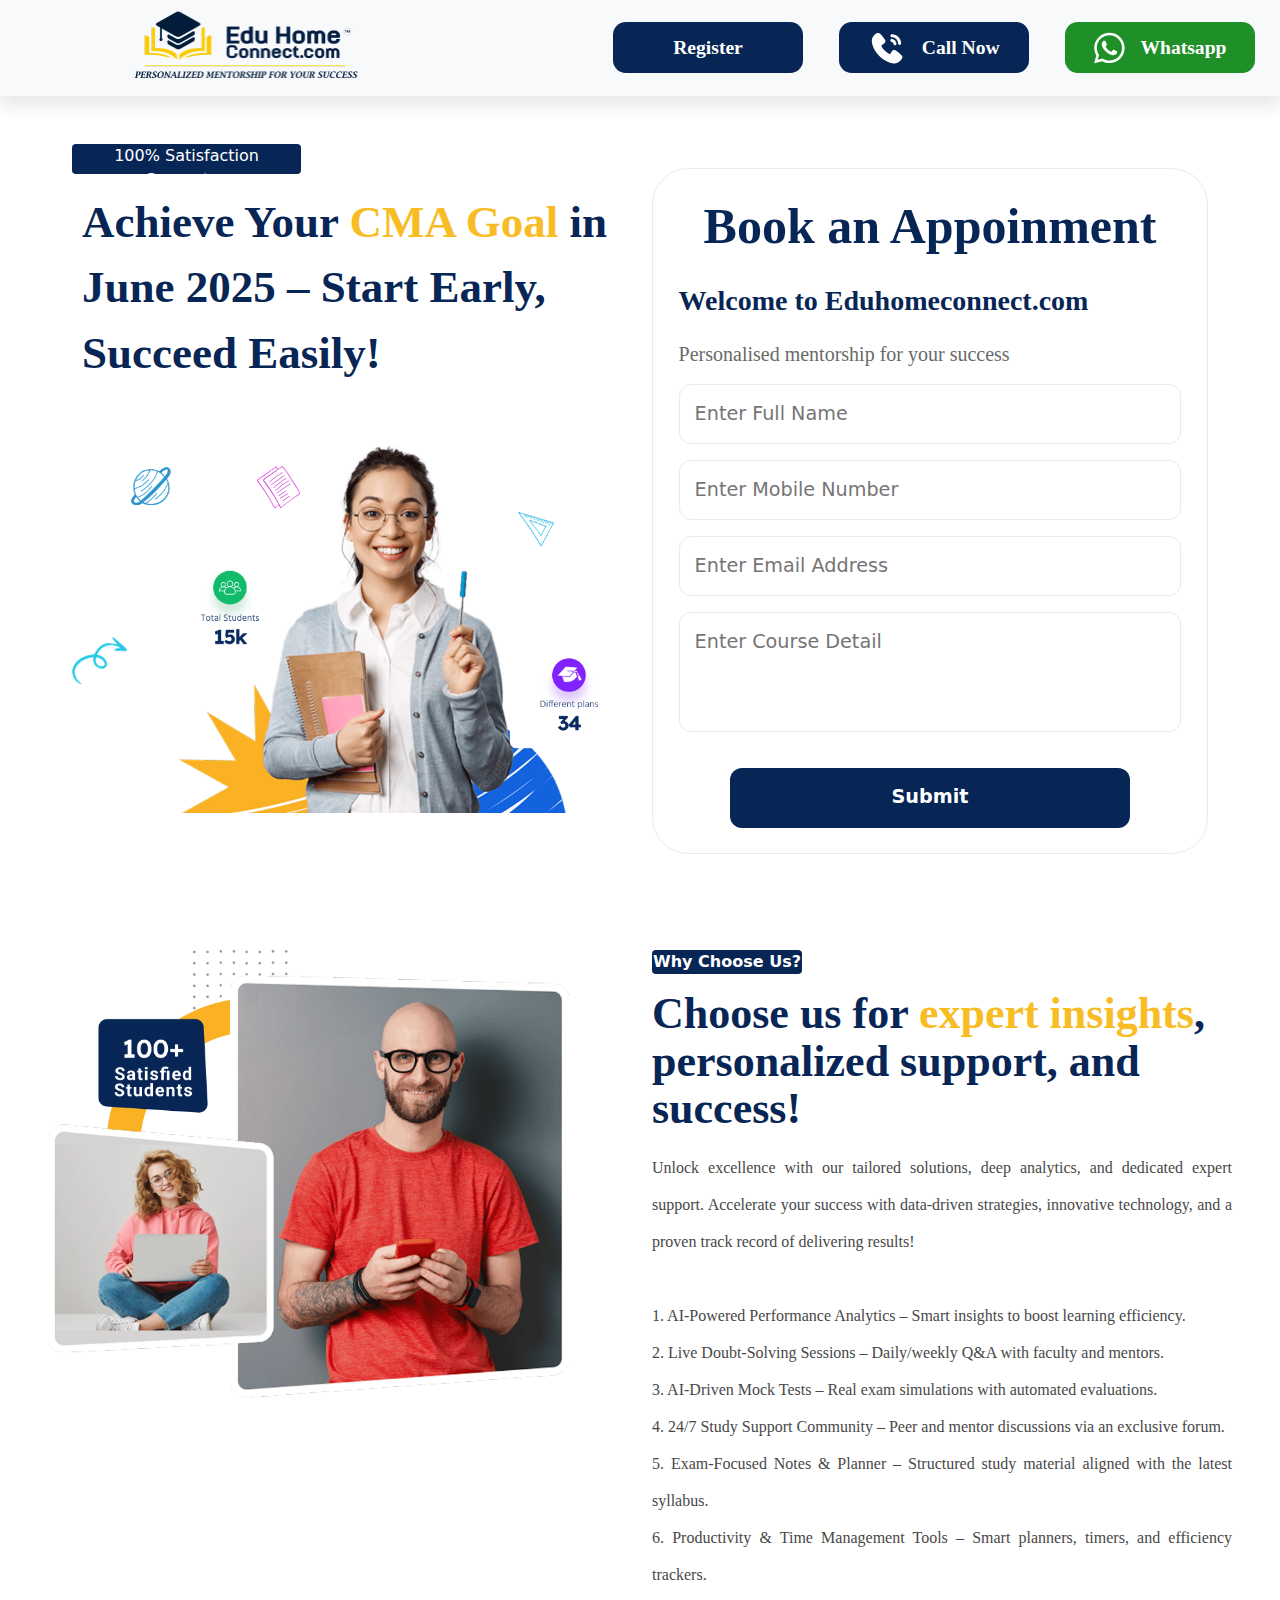
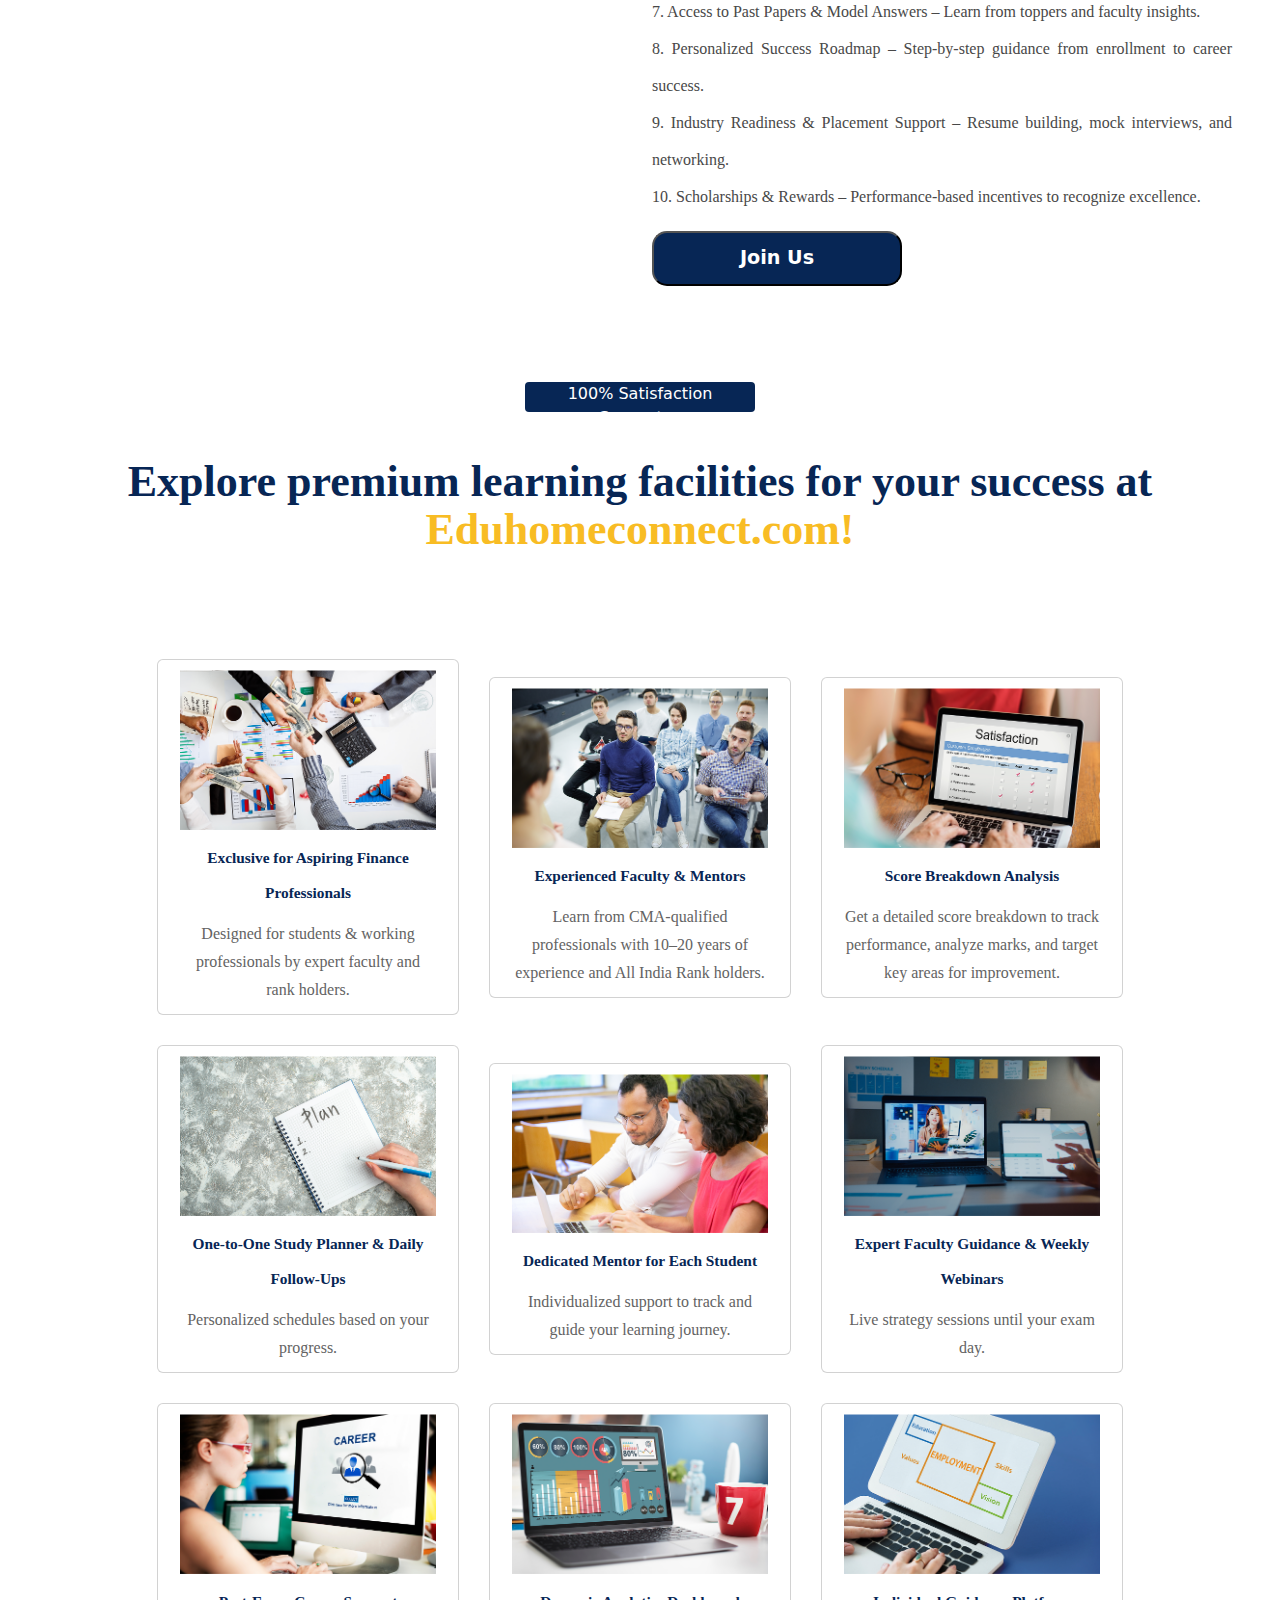
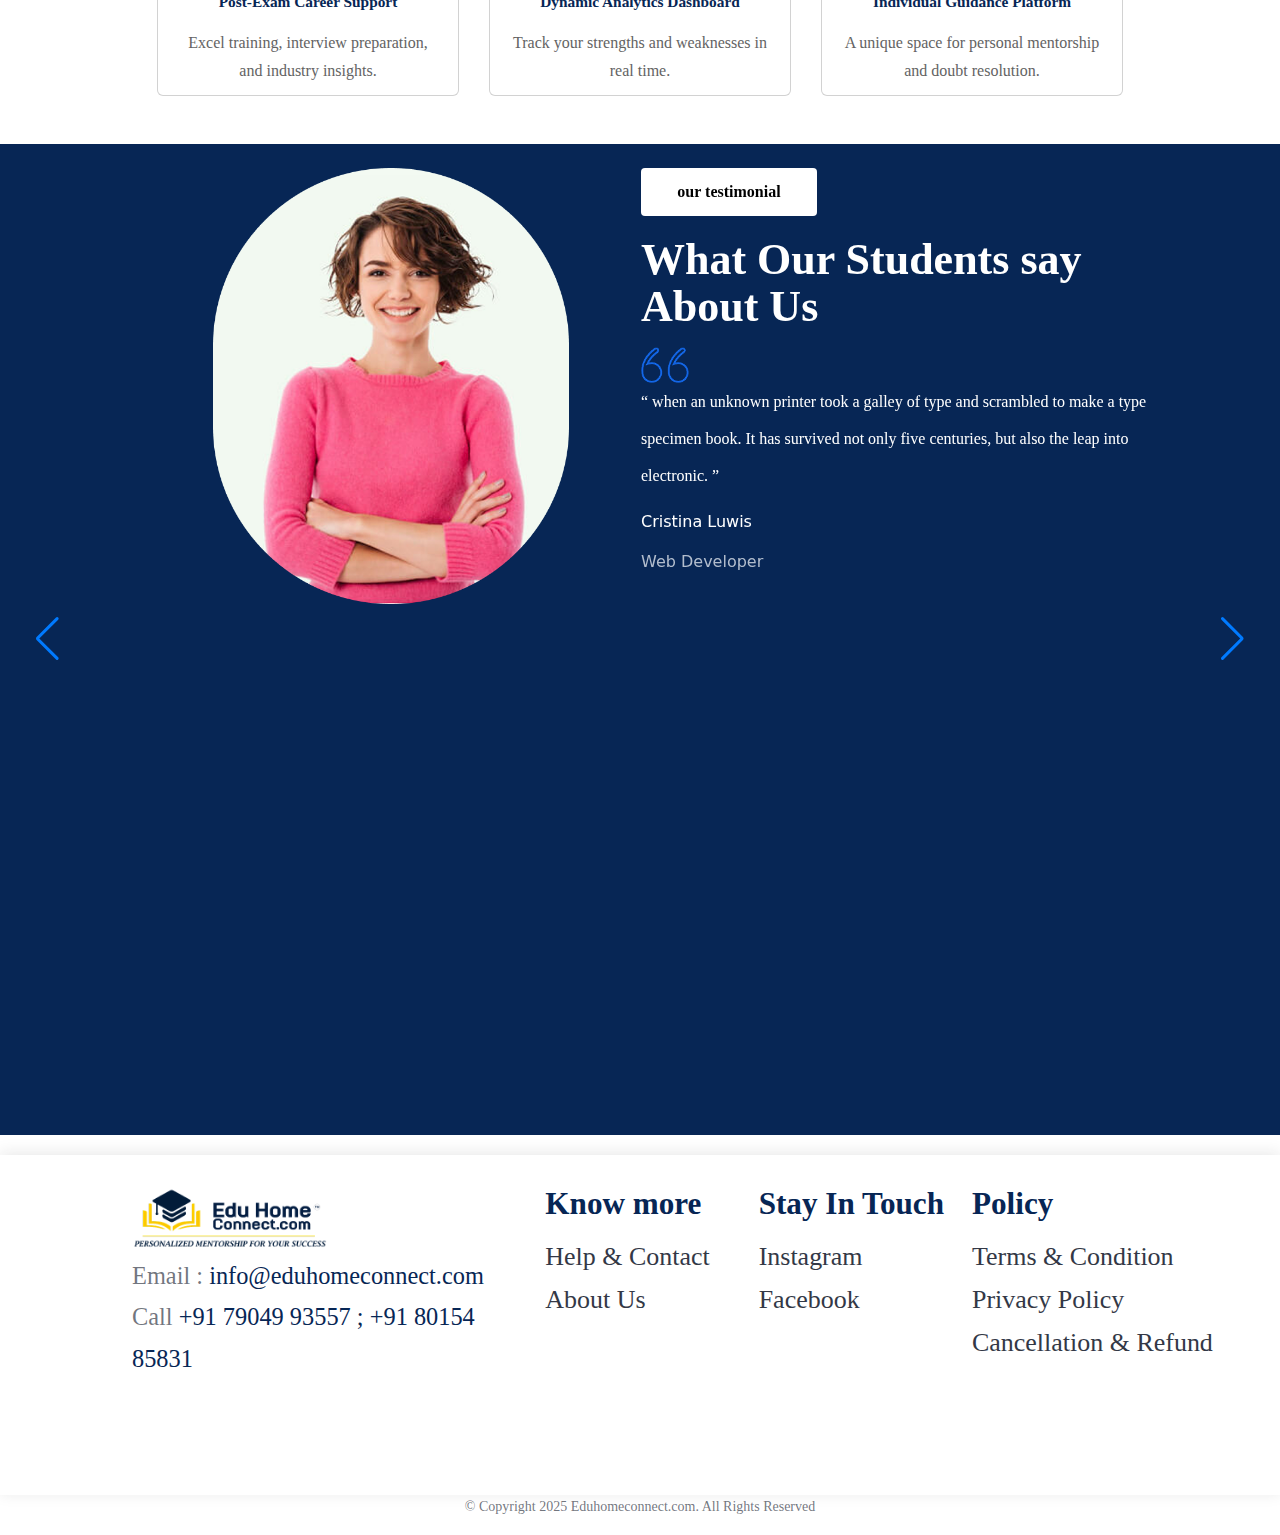
<file: index.html>
<!doctype html>
<html>

<head>
  <meta charset="utf-8">
  <meta name="viewport" content="width=device-width, initial-scale=1">
  <title>Eduhome</title>
  <link rel="icon" type="image/x-icon" href="assets/favicon.png" sizes="64*64">
  <!-- Swiper CSS -->
  <link rel="stylesheet" href="https://cdn.jsdelivr.net/npm/swiper@11/swiper-bundle.min.css" />

  <!-- Swiper JS -->
  <script src="https://cdn.jsdelivr.net/npm/swiper@11/swiper-bundle.min.js"></script>


  <!-- CSS file -->
  <link rel="stylesheet" href="utitlity.css">
  <!-- swiper js -->
  <link rel="stylesheet" href="https://cdn.jsdelivr.net/npm/swiper@11/swiper-bundle.min.css" />
  <!-- <link rel="stylesheet" href="utitlity.css"> -->
  <link href="https://cdn.jsdelivr.net/npm/bootstrap@5.3.3/dist/css/bootstrap.min.css" rel="stylesheet"
    integrity="sha384-QWTKZyjpPEjISv5WaRU9OFeRpok6YctnYmDr5pNlyT2bRjXh0JMhjY6hW+ALEwIH" crossorigin="anonymous">
</head>

<body>

  <!-- header -->


  <nav class="navbar navbar-expand-lg bg-body-tertiary">
    <div class="container-fluid">
      <div class=" col-lg-3 col-sm-6 logo-img justify-content-end ">
        <img src="assets/logo.png" alt="logo">
      </div>
      <button class="navbar-toggler" type="button" data-bs-toggle="collapse" data-bs-target="#navbarSupportedContent"
        aria-controls="navbarSupportedContent" aria-expanded="false" aria-label="Toggle navigation">
        <span class="navbar-toggler-icon"></span>
      </button>
      <div class="collapse navbar-collapse" id="navbarSupportedContent">
        <ul class="navbar-nav me-auto mb-2 mb-lg-2 mx-2">

        </ul>

        <div class="baji">
          <div class="btn"><button class=" b1" type="submit">Register</button></div>
          <div class="btn"><button class=" b2" type="submit"><img src="assets/call-logo.svg" alt="">Call Now</button>
          </div>
          <div class="btn"><button class=" b3" type="submit"><img src="assets/whatsapp.svg" alt="">Whatsapp</button>
          </div>




          </form>
        </div>
      </div>
  </nav>


  <!--section-1  -->
  <section class="default-section-1">
    <div class="row  container-fluid ">
      <div class=" col-sm-12 col-md-12  col-xl-6 d-flex ">
        <div class="row ">
          <div class="sec1">
            <div class="p-sec1 col-lg-12 col-sm-12 col-md-12" style="display: flex; justify-content: left;">
              <p>100% Satisfaction Guarantee</p>
            </div>
            <p class="h-sec1">Achieve Your <span class="text-yellow">CMA Goal</span> in June 2025 –
              Start Early, Succeed Easily!</p>
          </div>
          <div class="akka-img"><img src="assets/Group 38233.png" alt="Sister"></div>
        </div>
      </div>
      <div class="  col-sm-12  col-md-12 col-lg-12  col-xl-6">

        <div class="forms mt-4">
          <form action="">
            <h2>Book an Appoinment</h2>
            <h3>Welcome to Eduhomeconnect.com</h3>
            <p>Personalised mentorship for your success</p>
            <div class="input-container">
              <input type="text" class="input-box" placeholder="Enter Full Name">
              <input type="text" class="input-box" placeholder="Enter Mobile Number">
              <input type="text" class="input-box" placeholder="Enter Email Address">
              <textarea class="input-box-large" placeholder="Enter Course Detail"></textarea>
              <button class="submit-btn">Submit</button>

            </div>

          </form>

        </div>

      </div>
    </div>
  </section>

  <!-- section-2 -->
  <section class=" default-section-1">
    <div class=" row">
      <div class="col-lg-12 col-xl-6 col-md-12 col-sm-12">
        <div class="anna-img"><img src="assets/Group 38234.png" alt="section-2 image"></div>
      </div>
      <div class="col-lg-12 col-xl-6 col-md-12  col-sm-12">
        <div class=" col-3 ">
          <p class="p-sec2">Why Choose Us?</p>
        </div>
        <p class="h-sec2 sec">Choose us for <span class="text-yellow">expert insights</span>,
          personalized support, and success!</p>
        <p class="sec sp-sec2">Unlock excellence with our tailored solutions, deep analytics, and dedicated expert
          support. Accelerate your success with data-driven strategies, innovative technology, and a proven track record
          of delivering results!
          <br> <br>1. AI-Powered Performance Analytics – Smart insights to boost learning efficiency. <br>
          2. Live Doubt-Solving Sessions – Daily/weekly Q&A with faculty and mentors.<br>
          3. AI-Driven Mock Tests – Real exam simulations with automated evaluations.<br>
          4. 24/7 Study Support Community – Peer and mentor discussions via an exclusive forum.<br>
          5. Exam-Focused Notes & Planner – Structured study material aligned with the latest syllabus.<br>
          6. Productivity & Time Management Tools – Smart planners, timers, and efficiency trackers.<br>
          7. Access to Past Papers & Model Answers – Learn from toppers and faculty insights.<br>
          8. Personalized Success Roadmap – Step-by-step guidance from enrollment to career success.<br>
          9. Industry Readiness & Placement Support – Resume building, mock interviews, and networking.<br>
          10. Scholarships & Rewards – Performance-based incentives to recognize excellence.
        </p>
        <div><button class="join-btn">Join Us</button></div>
      </div>
    </div>
  </section>

  <!-- section-3 -->
  <section class="default-section-1">

    <div class="row  card-container">
     
        <div class="p-sec1  ">
          <p>100% Satisfaction Guarantee</p>
        </div>
        <p class="h-sec3">Explore premium learning facilities for your success at <span
            class="text-yellow">Eduhomeconnect.com!</span></p>
      <div class="card col-lg-3 col-md-10 ">
        <img src="assets/Rectangle 2136.png" alt="">
          <p class="card-h">Exclusive for Aspiring Finance
            Professionals</p>
          <p class="card-p"> Designed for students & working professionals by expert faculty and rank holders.</p>
        
      </div>
      <div class="card col-lg-3 col-md-10 ">
        <img src="assets/Rectangle 2136 (1).png" alt="">
          <p class="card-h">Experienced Faculty & Mentors</p>
          <p class="card-p"> Learn from CMA-qualified professionals with 10–20 years of experience and All India Rank
            holders.</p>
      </div>
      <div class="card col-lg-3 col-md-10 ">
        <img src="assets/Rectangle 2135.png" alt="">
          <p class="card-h">Score Breakdown Analysis</p>
          <p class="card-p">Get a detailed score breakdown to track performance, analyze marks, and target key areas for
            improvement.</p>
      </div>
      <div class="card col-lg-3 col-md-10 ">
          <img src="assets/Rectangle 2136 (2).png" alt="">
          <p class="card-h">One-to-One Study Planner & Daily Follow-Ups</p>
          <p class="card-p">Personalized schedules based on your progress. </p>
      </div>
      <div class="card col-lg-3 col-md-10">
          <img src="assets/Rectangle 2136 (3).png" alt="">
          <p class="card-h">Dedicated Mentor for Each Student</p>
          <p class="card-p"> Individualized support to track and guide your learning journey. </p>
      </div>
      <div class="card col-lg-3 col-md-10 ">
         <img src="assets/Rectangle 2135 (1).png" alt="">
          <p class="card-h">Expert Faculty Guidance & Weekly Webinars</p>
          <p class="card-p">Live strategy sessions until your
            exam day. </p>
      </div>
      <div class="card col-lg-3 col-md-10 ">
          <img src="assets/Rectangle 2136 (4).png" alt="">
          <p class="card-h">Post-Exam Career
            Support</p>
          <p class="card-p">Excel training, interview preparation, and industry insights. </p>
      </div>
      <div class="card col-lg-3 col-md-10 ">
          <img src="assets/Rectangle 2136 (5).png" alt="">
          <p class="card-h">Dynamic Analytics
            Dashboard</p>
          <p class="card-p">Track your strengths and weaknesses
            in real time. </p>
      </div>
      <div class="card col-lg-3 col-md-10 ">
          <img src="assets/Rectangle 2135 (2).png" alt="">
          <p class="card-h"> Individual Guidance
            Platform</p>
          <p class="card-p">A unique space for personal mentorship and
            doubt resolution.</p>
      </div>
    </div>
  </section>

  <!-- section - 4 -->

  <section class="default-section-4 p-4">
    <div class="swiper ">
      <div class="swiper-wrapper">
        <div class="swiper-slide">
          <div class="container">
            <div class="row d-flex justify-center gap-5">
              <div class="col-lg-4 col-md-12  col-sm-10 logo-img d-flex justify-center">
                <img src="assets/testimonial01.jpg (1).png" alt="">
              </div>
              <div class="col-lg-6 col-md-12 col-sm-10  testimonial ">
                <div class="p-test d-flex justify-center align-middle pt-3">
                  <p>our testimonial</p>
                </div>
                <p class="h-sec2 text-white" style=" max-width: 500px;">What Our Students say About Us</p>
                <div class="quote"> <img src="assets/quote.png.png" alt=""></div>
                <p class="sp-sec2 text-white" >“ when an unknown printer took a galley of type and
                  scrambled to make a type specimen book. It has survived not
                  only five centuries, but also the leap into electronic. ”</p>
                <div class="d-flex progressbar">
                  <div class="p1"></div>
                  <div class="p2"></div>
                </div>
                <p class=" text-white" >Cristina Luwis</p>
                <span class="text-gray" >Web Developer</span>
              </div>
            </div>
          </div>
        </div>
        <div class="swiper-slide">
          <div class="container">
            <div class="row d-flex justify-center" style="gap: 100px;">
              <div class="col-lg-4 col-md-12  col-sm-10 logo-img d-flex justify-center">
                <img src="assets/testimonial01.jpg (1).png" alt="">
              </div>
              <div class="col-lg-6 col-md-12 col-sm-10  testimonial ">
                <div class="p-test d-flex justify-center align-middle pt-3">
                  <p>testimonial</p>
                </div>
                <p class="h-sec2 text-white" style=" max-width: 500px;">What Our Students say About Us</p>
                <div class="quote"> <img src="assets/quote.png.png" alt=""></div>
                <p class="sp-sec2 text-white" >“ when an unknown printer took a galley of type and
                  scrambled to make a type specimen book. It has survived not
                  only five centuries, but also the leap into electronic. ”</p>
                <div class="d-flex progressbar">
                  <div class="p1"></div>
                  <div class="p2"></div>
                </div>
                <p class=" text-white" >Cristina Luwis</p>
                <span class="text-gray" >Web Developer</span>
              </div>
            </div>
          </div>
        </div>
        <div class="swiper-slide">
          <div class="container">
            <div class="row d-flex justify-center" style="gap: 100px;">
              <div class="col-lg-4 col-md-12  col-sm-10 logo-img d-flex justify-center">
                <img src="assets/testimonial01.jpg (1).png" alt="">
              </div>
              <div class="col-lg-6 col-md-12 col-sm-10  testimonial ">
                <div class="p-test d-flex justify-center align-middle pt-3">
                  <p>testimonial</p>
                </div>
                <p class="h-sec2 text-white" style=" max-width: 500px;">What Our Students say About Us</p>
                <div class="quote"> <img src="assets/quote.png.png" alt=""></div>
                <p class="sp-sec2 text-white" >“ when an unknown printer took a galley of type and
                  scrambled to make a type specimen book. It has survived not
                  only five centuries, but also the leap into electronic. ”</p>
                <div class="d-flex progressbar">
                  <div class="p1"></div>
                  <div class="p2"></div>
                </div>
                <p class=" text-white">Cristina Luwis</p>
                <span class="text-gray" >Web Developer</span>
              </div>
            </div>
          </div>
        </div>
      </div>
      <!--Pagination & Navigation Buttons -->

      <div class="swiper-button-prev"></div>
      <div class="swiper-button-next"></div>
    </div>
  </section>


  <footer class="container-fluid ">
    <div class="ft">
      <div class=" row d-flex">
        <div class="col-lg-5">

          <div class="left-contact">

            <div class=" col-lg-6 col-sm-6 footer-img">
              <img src="assets/logo.png" alt="footer-logo">
            </div>
            <p><span>Email : </span> info@eduhomeconnect.com <br>
              <span>Call </span>+91 79049 93557 ; +91 80154 85831
            </p>

          </div>
        </div>
        <div class="col-lg-2">
          <div class="first-foot">
            <h2>Know more</h2>
            <a href="">Help & Contact</a>
            <a href="">About Us</a>
          </div>
        </div>
        <div class="col-lg-2">
          <div class="first-foot">
            <h2>Stay In Touch</h2>
            <a href="">Instagram</a>
            <a href="">Facebook</a>
          </div>

        </div>
        <div class="col-lg-3 ">
          <div class="first-foot col-sm-12">
            <h2>Policy</h2>
            <a href="">Terms & Condition</a>
            <a href="">Privacy Policy</a>
            <a href="">Cancellation & Refund</a>
          </div>

        </div>

      </div>

    </div>
  </footer>
  <div class=" container-fluid" style="background-color: FAFAFA;">
    <p class="copyright-p">© Copyright 2025 Eduhomeconnect.com. All Rights Reserved</p>
  </div>

  <script>
    document.addEventListener("DOMContentLoaded", function () {
      var swiper = new Swiper(".swiper", {
        loop: true, // Enable looping
        pagination: {
          el: ".swiper-pagination",
          clickable: true,
        },
        navigation: {
          nextEl: ".swiper-button-next",
          prevEl: ".swiper-button-prev",
        },
      });
    });
  </script>

  <script src="https://cdn.jsdelivr.net/npm/bootstrap@5.3.3/dist/js/bootstrap.bundle.min.js"
    integrity="sha384-YvpcrYf0tY3lHB60NNkmXc5s9fDVZLESaAA55NDzOxhy9GkcIdslK1eN7N6jIeHz"
    crossorigin="anonymous"></script>
</body>

</html>
</file>
<file: utitlity.css>
/* Display Utilities */
.d-block {
  display: block;
}

.d-inline {
  display: inline;
}

.d-inline-block {
  display: inline-block;
}

.d-none {
  display: none;
}

/* Status Backgrounds */
.bg-blue {
  background-color: rgba(7, 38, 85, 1);
}

.bg-green {
  background-color: rgba(31, 144, 40, 1);
}

.bg-yellow {
  background-color: rgba(248, 188, 36, 1);
}

.bg-grey {
  background-color: rgba(99, 99, 99, 1);
}

.bg-footer-grey {
  background-color: rgba(51, 56, 70, 1);
}

.responsive {
  width: 100%;
  height: auto;
}

/* Justify Content */
.justify-start {
  justify-content: flex-start;
}

.justify-end {
  justify-content: flex-end;
}

.justify-center {
  justify-content: center;
}

.justify-between {
  justify-content: space-between;
}

.justify-around {
  justify-content: space-around;
}

.justify-evenly {
  justify-content: space-evenly;
}

/* Align Items */
.items-start {
  align-items: flex-start;
}

.items-end {
  align-items: flex-end;
}

.items-center {
  align-items: center;
}

.items-baseline {
  align-items: baseline;
}

.items-stretch {
  align-items: stretch;
}

* {
  margin: 0px;
  padding: 0px;
}
.text-white {
  color: white;
}
.text-gray {
  color: #b2bdcd;
}
.text-yellow {
  color: rgba(248, 188, 36, 1);
}

/* logo */
.logo-img {
  margin-left: 120px;
  display: flex;
  object-fit: cover;
  max-width: 227px;
}

.logo-img img {
  max-width: 100%;
  height: 100%;
}

.footer-img {
  display: flex;
  object-fit: cover;
  max-width: 227px;
}

.footer-img img {
  max-width: 100%;
  height: 100%;
}

.navbar {
  display: inline-block;
  box-shadow: 0px 10px 15px 0px #1919191a;
}

/* buttons */

.b1 {
  width: clamp(60px, 40vw, 190px);
  height: 51px;
  border-radius: 12.79px;
  display: flex;
  justify-content: center;
  align-items: center;
  background-color: rgba(7, 38, 85, 1);
  color: #ffffff;
  font-size: 19.6px;
  font-family: Roboto;
  font-weight: 700;
  border-style: none;
}

.b2 {
  border-style: none;
  display: flex;
  flex-wrap: nowrap;
  justify-content: center;
  align-items: center;
  width: clamp(60px, 40vw, 190px);
  height: 51px;
  border-radius: 12.79px;
  background-color: rgba(7, 38, 85, 1);
  color: #ffffff;
  font-size: 19.6px;

  font-family: "Roboto";
  font-weight: 700;
  gap: 15.5px;
}

.b1,
.b2,
.b3 p {
  text-align: center;
}

.b3 {
  border-style: none;
  display: flex;
  flex-wrap: nowrap;
  justify-content: center;
  align-items: center;
  width: clamp(60px, 40vw, 190px);
  height: 51px;
  border-radius: 12.79px;
  background-color: rgba(31, 144, 40, 1);
  color: #ffffff;
  font-size: 19.6px;
  font-family: "Roboto";
  font-weight: 700;
  gap: 15.87px;
}

.bigthala {
  box-shadow: 0px 10px 15px 0px rgba(25, 25, 25, 0.1);
}

/* section-01 */
.h-sec1 {
  justify-content: center;
  margin-left: 10px;
  text-align: left;
  font-family: Roboto;
  font-weight: 700;
  font-size: 45px;
  line-height: 65.45px;
  letter-spacing: 0%;
  color: rgba(7, 38, 85, 1);
}

.p-sec1 {
  display: flex;
  justify-content: center;
}

.p-sec1 p {
  font-weight: 500;
  border-radius: 4px solid black;
  background-color: rgba(7, 38, 85, 1);
  color: white;
  text-align: center;
  width: 229.13999938964844px;
  height: 30px;
  border-radius: 4px;
}

.p-test {
  background-color: white;
  color: black;
  width: 176px;
  border-radius: 4px;
  text-align: center;
  font-family: Roboto;
  font-weight: 700;
  font-size: 16px;
  line-height: 16px;
  letter-spacing: 0%;
  margin-bottom: 20px;
}

.p-test p {
  text-align: center;
}

.akka-img img {
  width: 100%;
  height: auto;
  max-width: 100%;
  object-fit: cover;
  display: block;
}

.anna-img img {
  width: 90%;
  height: auto;
  max-width: 100%;
  object-fit: cover;
  display: block;
}

.default-section-1 {
  gap: 50px;
  padding: 48px;
  width: 100%;
  max-width: 1820px;
  min-width: 300px;
  margin: 0 auto;

  /* Background Image Properties */
  /* background-image: url('assets/Section\ →\ Section.png');
    background-size: cover;
    background-position: center; 
    background-repeat: no-repeat;
    background-attachment: fixed;  */

  /* Responsive adjustments */
  display: flex;
  align-items: center;
  justify-content: center;
  text-align: center;
}

/* section-2 */
/* Heading Section 2 */
.h-sec2 {
  max-width: 900px;
  font-family: "Roboto";
  text-align: left;
  font-weight: 700;
  font-size: clamp(28px, 5vw, 44px);
  line-height: clamp(30px, 5vw, 47.47px);
  letter-spacing: 0%;
  color: rgba(7, 38, 85, 1);
}

/* Paragraph Section 2 */
.p-sec2 {
  max-width: 872.505126953125px;
  text-align: center;
  font-weight: 700;
  justify-content: center;
  background-color: rgba(7, 38, 85, 1);
  color: white;
  width: clamp(150px, 8vw, 442px);
  border-radius: 4px;
}

/* Span Section 2 */
.sp-sec2 {
  text-align: justify;
  max-width: 800px;
  font-family: Roboto;
  font-weight: 400;
  font-size: clamp(16px, 1vw, 20px);
  line-height: clamp(25px, 4vw, 37.03px);
  letter-spacing: 0%;
  color: rgba(72, 72, 72, 1);
}

/* section-3 */
.h-sec3 {
  width: clamp(400px, 80vw, 800.2px);
  font-family: "Roboto";
  text-align: center;
  font-weight: 700;
  font-size: clamp(28px, 5vw, 44px);
  line-height: clamp(30px, 5vw, 47.47px);
  letter-spacing: 0%;
  color: rgba(7, 38, 85, 1);
  padding-bottom: clamp(20px, 5vw, 60px);
}

/* Form Container */
form {
  /* Ensures adaptability */
  max-width: 900px;
  margin: auto;
  /* Centers the form */
  padding: clamp(1rem, 2vw, 2rem);
  border: 1px solid #eaeaea;
  border-radius: 36.54px;
}

/* Headings */
/* H2 Styling */
form h2 {
  font-family: Roboto;
  font-weight: 700;
  font-size: clamp(10px, 5vw, 50px);
  /* Adjusts from 32px to 50px */
  line-height: clamp(2.5rem, 6vw, 4.09rem);
  /* Adjusts from 40px to 65.45px */
  letter-spacing: 0%;
  text-align: center;
  color: #072655;
}

/* H3 Styling */
form h3 {
  font-family: Roboto;
  font-weight: 700;
  font-size: clamp(10px, 5vw, 28px);
  /* Adjusts from 32px to 50px */
  line-height: clamp(2.5rem, 6vw, 4.09rem);
  /* Adjusts from 40px to 65.45px */
  letter-spacing: 0%;
  text-align: left;
  color: #072655;
}

/* Paragraph Styling */
form p {
  font-family: Roboto;
  font-weight: 400;
  font-size: clamp(1rem, 3vw, 1.25rem);
  line-height: clamp(1.5rem, 4vw, 1.66rem);
  letter-spacing: 0%;
  text-align: left;
  color: #696969;
}

/* Input Fields */
.input-container {
  display: flex;
  flex-direction: column;
  gap: clamp(8px, 2vw, 16px);
  width: 100%;
  max-width: 800px;
}

.input-box,
.input-box-large {
  width: 100%;
  height: clamp(45px, 7vw, 60px);
  border-radius: 12px;
  border: 1px solid #eaeaea;
  padding: clamp(10px, 2vw, 15px);
  font-size: clamp(0.9rem, 2.5vw, 1.2rem);
}

.input-box-large {
  height: clamp(80px, 10vw, 120px);
  resize: none;
}

/* Submit Button */
.submit-btn {
  width: 100%;
  max-width: 400px;
  height: clamp(45px, 6vw, 60px);
  border-radius: 12px;
  border: none;
  background-color: #072655;
  color: white;
  font-size: clamp(1rem, 2.5vw, 1.2rem);
  font-weight: bold;
  cursor: pointer;
  display: flex;
  align-items: center;
  justify-content: center;
  margin: clamp(10px, 3vw, 20px) auto 0;
}

/* Join Button */
.join-btn {
  width: clamp(150px, 20vw, 250px);
  height: clamp(40px, 6vw, 55px);
  background-color: #072655;
  color: white;
  border-radius: 15px;
  font-size: clamp(1rem, 2.5vw, 1.2rem);
  font-weight: 700;
  text-align: center;
  display: flex;
  align-items: center;
  justify-content: center;
  margin-top: 15px;
}

/* section -3  */

.card-container {
  display: flex;
  width: 150%;
  align-items: center;
  justify-content: center;
  flex-direction: row;
  flex-wrap: wrap;
  overflow: hidden;
  gap: 30px;
}

.card {
  display: flex;
  object-fit: cover;
}

.card img {
  padding: 10px;
  width: 100%;
  max-width: 100%;
  height: 100%;
}

/* Card Heading */
.card-h {
  padding: auto;
  max-width: 440px;
  font-family: Roboto;
  font-weight: 700;
  font-size: clamp(11px, 1.2vw, 30px);
  line-height: clamp(28px, 4vw, 35px);
  letter-spacing: 0%;
  text-align: center;
  color: #072655;
  margin: 0 auto;
}

/* Card Paragraph */
.card-p {
  padding: 10px;
  max-width: 400px;
  height: auto;
  font-family: Roboto;
  font-weight: 400;
  font-size: clamp(16px, 1vw, 20px);
  line-height: clamp(24px, 3vw, 28px);
  letter-spacing: 0%;
  text-align: center;
  color: #636363;
  margin: 0 auto;
}

.baji {
  display: flex;
  flex-direction: row;
  flex-wrap: nowrap;
  max-width: 700px;
  gap: 10px;
}

/* section-4 */
.default-section-4 {
  padding: 48px;
  width: 100%;
  max-width: 1920px;
  min-width: 300px;

  margin-top: 120px auto;
  margin-bottom: 20px;
  background-color: #072655;

  /* Responsive adjustments */
  display: flex;
  align-items: center;
  justify-content: center;
  text-align: center;
}

.testimonial {
  display: flex;
  flex-direction: column;
  align-items: start;
}

.testimonial p,
span {
  text-align: left;
}

.testimonial .quote img {
  justify-content: left;
}

.quote img {
  max-width: 48px;
}

.left-contact p {
  text-align: left;
  font-family: Roboto;
  font-weight: 400;
  font-size: clamp(18px, 2vw, 24.37px);
  line-height: 41.42px;
  letter-spacing: 0%;
  color: #072655;
  max-width: 550px;
}

.left-contact span {
  font-family: Roboto;
  font-weight: 400;
  font-size: clamp(18px, 2.5vw, 24.37px);
  line-height: 41.42px;
  letter-spacing: 0%;
  color: #333846b2;
}

.first-foot {
  display: flex;

  flex-direction: column;
}

.first-foot h2 {
  text-align: left;
  padding-bottom: 10px;
  font-family: Roboto;
  font-weight: 600;
  font-size: clamp(20px, 3vw, 31.16px);

  line-height: 34.9px;
  letter-spacing: 0%;
  color: #072655;
}

.first-foot a {
  text-align: left;
  padding-bottom: 10px;
  font-family: Roboto;
  font-weight: 400;
  font-size: clamp(18px, 2.6vw, 25.97px);

  line-height: 33.16px;
  letter-spacing: 0%;
  text-decoration: none;
  color: #333846;
}

.ft {
  padding-top: 32px;
  padding-bottom: 100px;
  display: flex;
  justify-content: space-around;
  flex-direction: column;
}

footer {
  box-shadow: 0px -2px 15px 0px #1919191a;
  width: 100%;
  height: auto;
}

.copyright {
  width: 100%;
  background: #fafafa;
  display: flex;
}

.copyright-p {
  font-family: Poppins;
  font-weight: 400;
  font-size: 14px;
  line-height: 23.8px;
  letter-spacing: 0%;
  text-align: center;
  color: #333846b2;
}

.left-contact {
  padding-left: 120px;
}

@media (max-width: 1023px) {
  .left-contact {
    padding-left: 10px;
  }

  .h-sec1,
  .h-sec2 {
    font-size: 32px;
    line-height: 1.5;
  }

  .p-sec2 {
    font-size: 13px;
    padding: 3px 6px;
  }
}

/* Adjust for Small Screens (Mobiles) */
@media (max-width: 768px) {
  .left-contact {
    padding-left: 12px;
  }

  .logo-img {
    margin-left: 10px;
  }

  .navbar {
    width: 100%;
  }

  .sp-sec2 {
    max-width: 580px;
    text-align: left;
    padding-left: 20px;
  }

  .h-sec1,
  .h-sec2 {
    font-size: 28px;
    line-height: 1.6;
    max-width: 600px;
    margin-left: 10px;
  }

  .sec-1 {
    margin-left: 10px;
  }

  .p-sec2 {
    font-size: 12px;
  }

  .baji {
    display: flex;
    flex-direction: column;
  }

  .b1,
  .b2,
  .b3 {
    width: 200px;
  }

  .join-btn {
    display: flex;
    justify-content: center;
    align-items: center;
  }

  .card {
    margin-left: 25px;
  }

  footer {
    display: flex;
    justify-content: left;
    flex-direction: column;
  }

  .testimonial {
    justify-content: center;
  }

  .testimonial .quote {
    justify-content: left;
  }
}

/* Extra Small Screens */
@media (max-width: 480px) {
  .testimonial {
    align-items: center;
  }

  .testimonial img {
    align-items: start;
  }

  .testimonial .quote {
    justify-content: left;
  }

  .left-contact {
    padding-left: 10px;
  }

  /* section -1  */
  .h-sec1,
  .h-sec2 {
    font-size: 24px;
    line-height: 1.8;
  }

  .p-sec2 {
    font-size: 11px;
    padding: 2px 4px;
    border: 2px solid black;
  }
}
</file>
